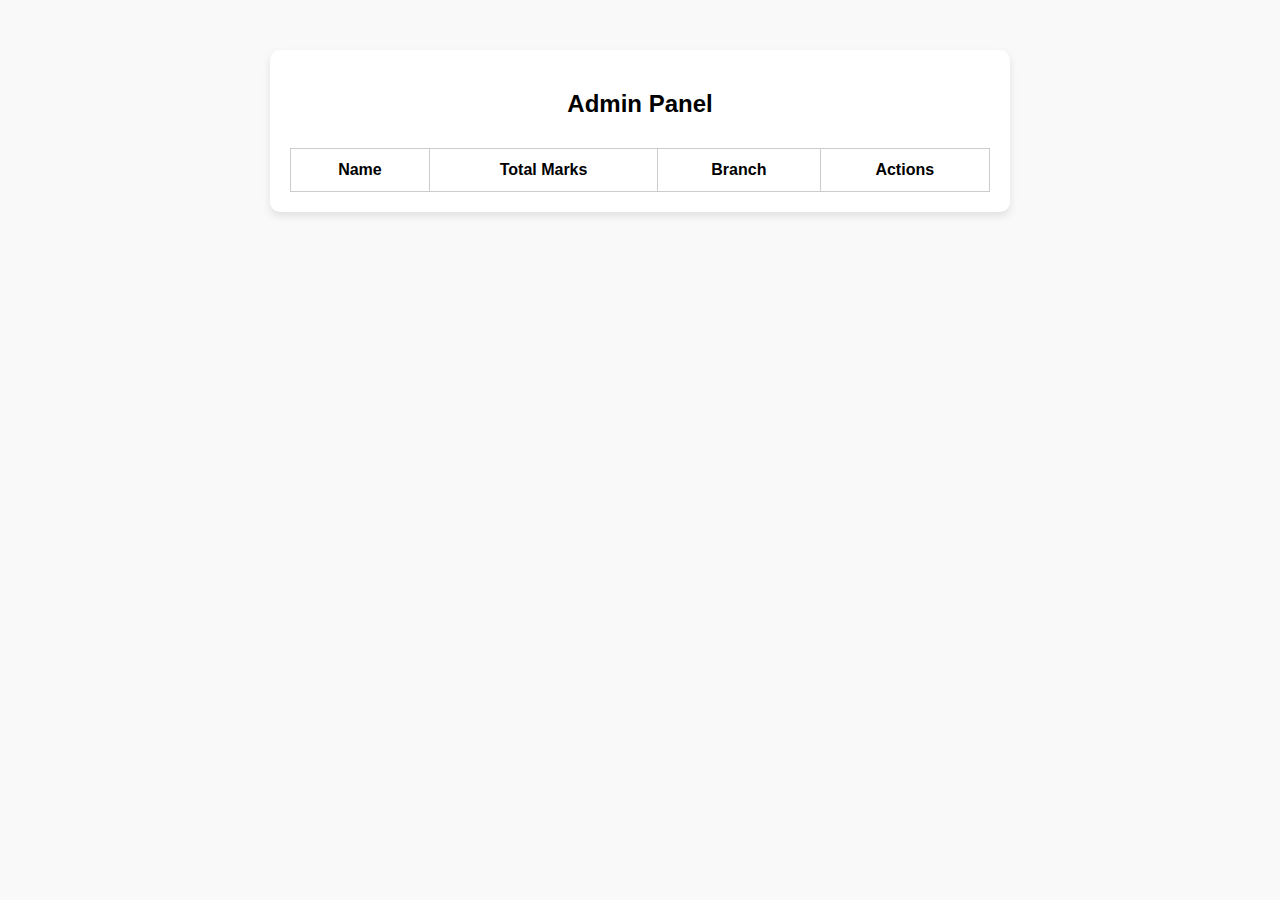
<file: admin.html>
<!DOCTYPE html>
<html lang="en">
<head>
    <meta charset="UTF-8">
    <meta name="viewport" content="width=device-width, initial-scale=1.0">
    <title>Admin Panel</title>
    <link rel="stylesheet" href="styles.css">
</head>
<body>
    <div class="container">
        <h2>Admin Panel</h2>
        <table id="studentTable">
            <thead>
                <tr>
                    <th>Name</th>
                    <th>Total Marks</th>
                    <th>Branch</th>
                    <th>Actions</th>
                </tr>
            </thead>
            <tbody>
                <!-- Dynamic content populated via JS -->
            </tbody>
        </table>
    </div>

    <script src="admin.js"></script>
</body>
</html>
</file>
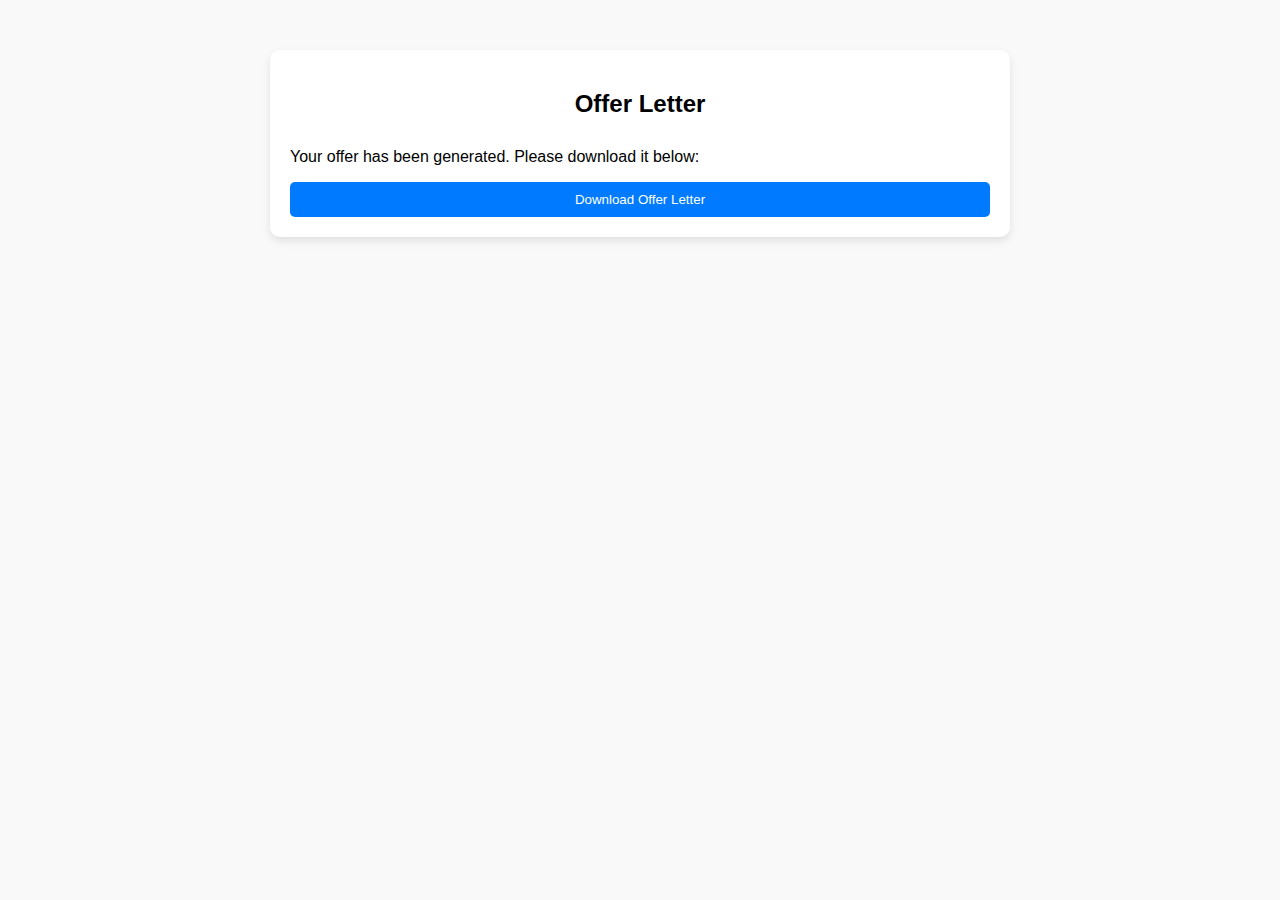
<file: offer-letter.html>
<!DOCTYPE html>
<html lang="en">
<head>
    <meta charset="UTF-8">
    <meta name="viewport" content="width=device-width, initial-scale=1.0">
    <title>Offer Letter</title>
    <link rel="stylesheet" href="styles.css">
</head>
<body>
    <div class="container">
        <h2>Offer Letter</h2>
        <p>Your offer has been generated. Please download it below:</p>
        <button class="btn" onclick="downloadOfferLetter()">Download Offer Letter</button>
    </div>

    <script src="offerLetter.js"></script>
</body>
</html>
</file>
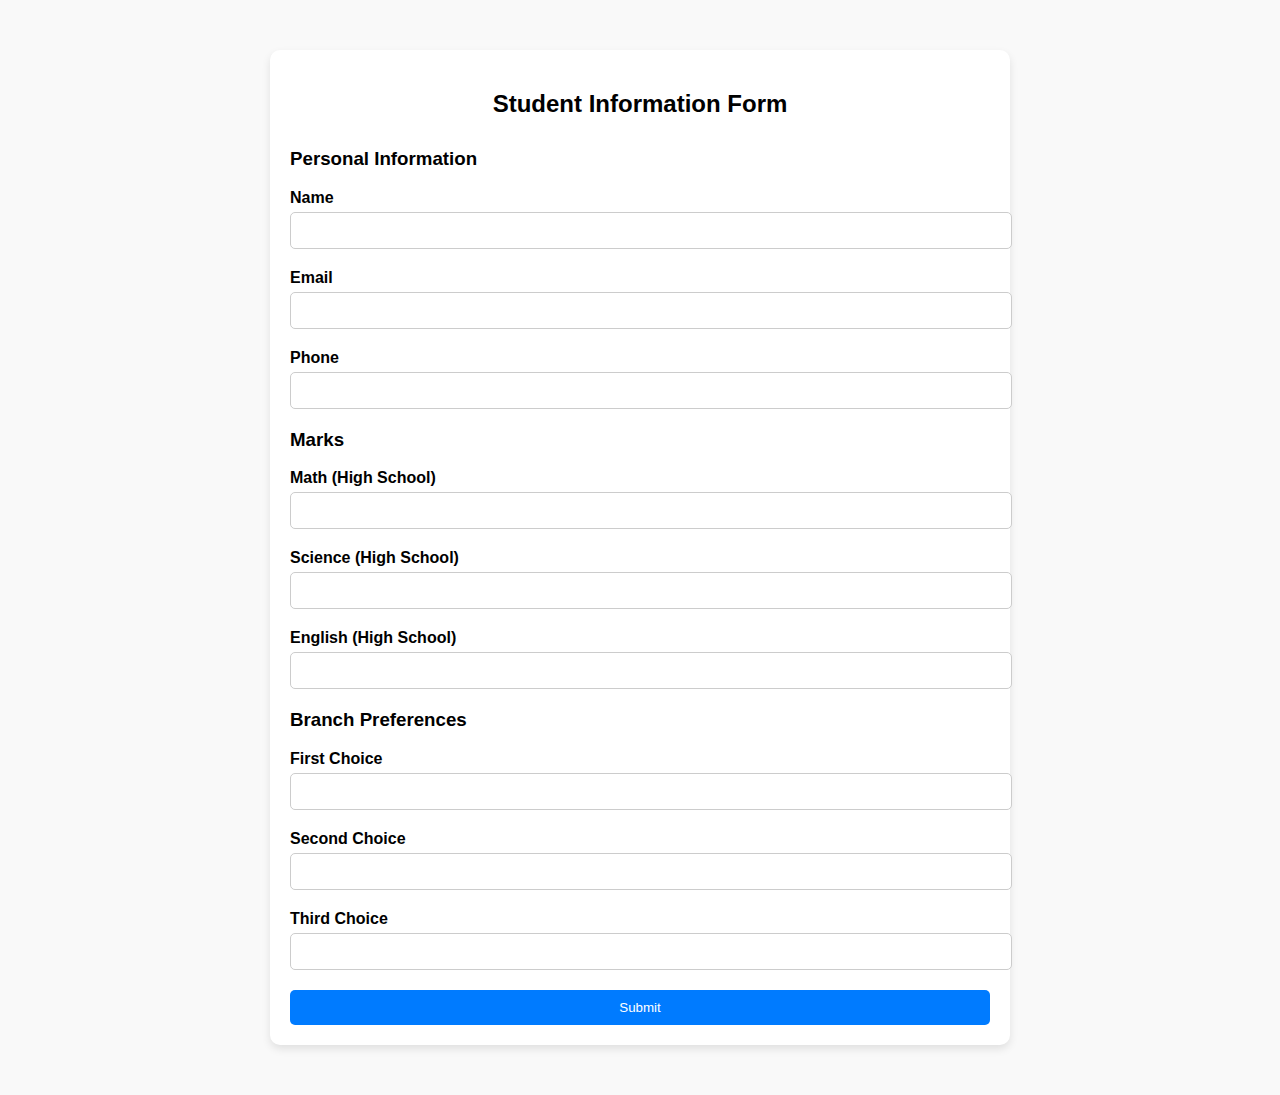
<file: student-form.html>
<!DOCTYPE html>
<html lang="en">
<head>
    <meta charset="UTF-8">
    <meta name="viewport" content="width=device-width, initial-scale=1.0">
    <title>Student Form</title>
    <link rel="stylesheet" href="styles.css">
</head>
<body>
    <div class="container">
        <h2>Student Information Form</h2>
        <form id="studentForm">
            <h3>Personal Information</h3>
            <div class="form-group">
                <label for="name">Name</label>
                <input type="text" id="name" required>
            </div>
            <div class="form-group">
                <label for="email">Email</label>
                <input type="email" id="email" required>
            </div>
            <div class="form-group">
                <label for="phone">Phone</label>
                <input type="tel" id="phone" required>
            </div>

            <h3>Marks</h3>
            <div class="form-group">
                <label for="math">Math (High School)</label>
                <input type="number" id="math" required>
            </div>
            <div class="form-group">
                <label for="science">Science (High School)</label>
                <input type="number" id="science" required>
            </div>
            <div class="form-group">
                <label for="english">English (High School)</label>
                <input type="number" id="english" required>
            </div>

            <h3>Branch Preferences</h3>
            <div class="form-group">
                <label for="branch1">First Choice</label>
                <input type="text" id="branch1" required>
            </div>
            <div class="form-group">
                <label for="branch2">Second Choice</label>
                <input type="text" id="branch2" required>
            </div>
            <div class="form-group">
                <label for="branch3">Third Choice</label>
                <input type="text" id="branch3" required>
            </div>

            <button type="submit" class="btn">Submit</button>
        </form>
    </div>

    <script src="form.js"></script>
</body>
</html>
</file>
<file: styles.css>
body {
    font-family: 'Arial', sans-serif;
    background-color: #f9f9f9;
}

.container {
    max-width: 700px;
    margin: 50px auto;
    background-color: white;
    padding: 20px;
    border-radius: 10px;
    box-shadow: 0 4px 8px rgba(0, 0, 0, 0.1);
}

h2 {
    text-align: center;
    margin-bottom: 30px;
}

.form-group {
    margin-bottom: 20px;
}

label {
    display: block;
    font-weight: bold;
    margin-bottom: 5px;
}

input {
    width: 100%;
    padding: 10px;
    border-radius: 5px;
    border: 1px solid #ccc;
}

.btn {
    display: inline-block;
    width: 100%;
    padding: 10px;
    background-color: #007bff;
    color: white;
    text-align: center;
    border: none;
    border-radius: 5px;
    cursor: pointer;
}

.btn:hover {
    background-color: #0056b3;
}

table {
    width: 100%;
    border-collapse: collapse;
}

th, td {
    padding: 12px;
    text-align: center;
    border: 1px solid #ccc;
}
</file>
